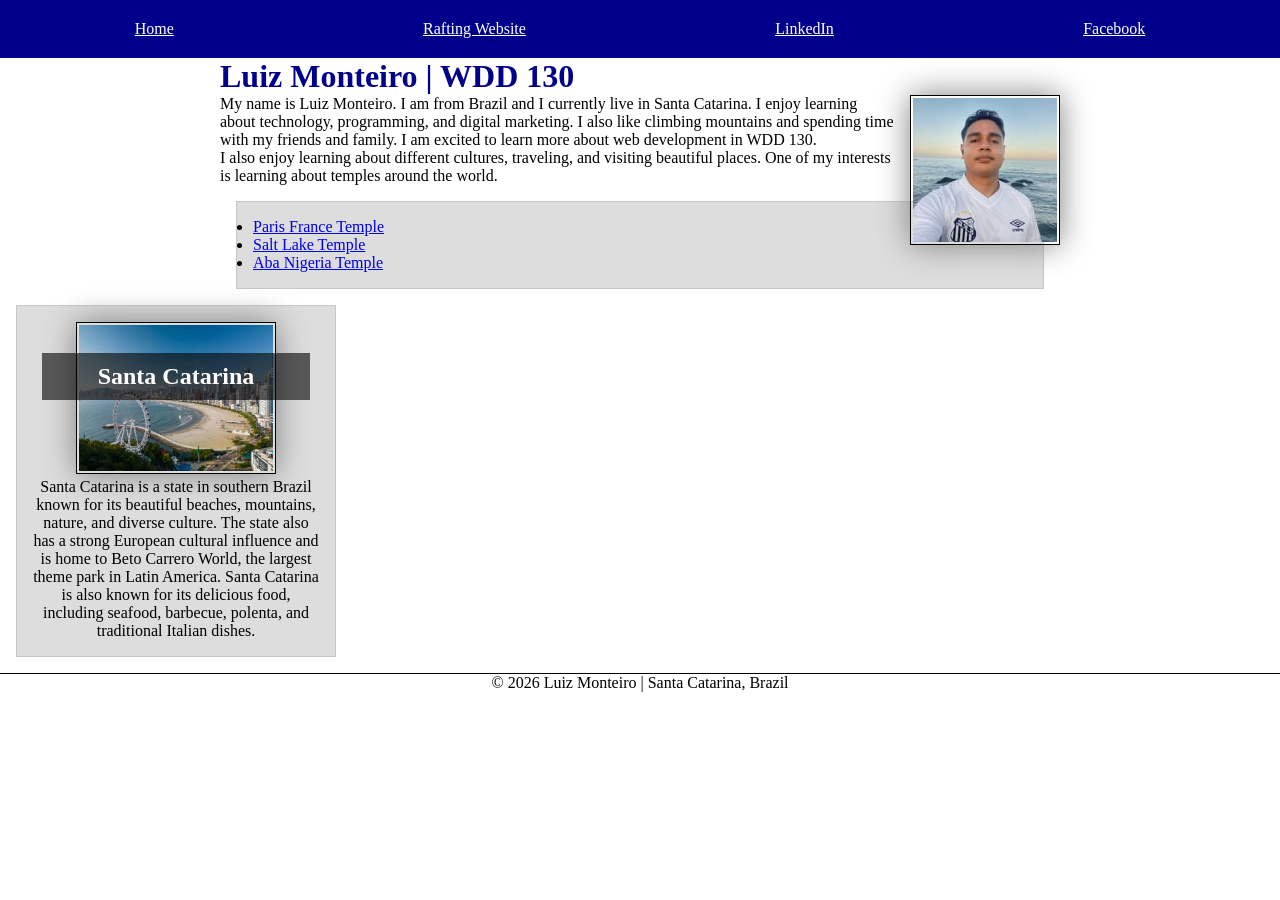
<file: index.html>
<!DOCTYPE html>
<html lang="en">

<head>
    <meta charset="UTF-8">
    <meta name="viewport" content="width=device-width, initial-scale=1.0">
    <meta name="description"
        content="Luiz Monteiro's WDD 130 home page about web development, Brazil, Santa Catarina, and favorite temples.">
    <meta name="author" content="Luiz Monteiro">
    <title>Luiz Monteiro | WDD 130</title>
    <link rel="stylesheet" href="styles/styles.css">
</head>

<body>
    <header>
        <nav>
            <a href="#">Home</a>
            <a href="wwr/">Rafting Website</a>
            <a href="https://linkedin.com" target="_blank" rel="noopener">LinkedIn</a>
            <a href="https://facebook.com" target="_blank" rel="noopener">Facebook</a>
        </nav>
    </header>

    <main>
        <h1>Luiz Monteiro | WDD 130</h1>

        <img src="images/profile.jpg" alt="Luiz Monteiro" width="200">

        <p>
            My name is Luiz Monteiro. I am from Brazil and I currently live in Santa Catarina.
            I enjoy learning about technology, programming, and digital marketing.
            I also like climbing mountains and spending time with my friends and family.
            I am excited to learn more about web development in WDD 130.
        </p>

        <p>
            I also enjoy learning about different cultures, traveling, and visiting beautiful places.
            One of my interests is learning about temples around the world.
        </p>

        <ul class="box">
            <li>
                <a href="https://www.churchofjesuschrist.org/temples/details/paris-france-temple"
                    target="_blank" rel="noopener">Paris France Temple</a>
            </li>
            <li>
                <a href="https://www.churchofjesuschrist.org/temples/details/salt-lake-temple"
                    target="_blank" rel="noopener">Salt Lake Temple</a>
            </li>
            <li>
                <a href="https://www.churchofjesuschrist.org/temples/details/aba-nigeria-temple"
                    target="_blank" rel="noopener">Aba Nigeria Temple</a>
            </li>
        </ul>
    </main>

    <aside class="box">
        <h2>Santa Catarina</h2>

        <img src="images/santa-catarina.jpg" alt="Beach in Santa Catarina" width="200">

        <p>
            Santa Catarina is a state in southern Brazil known for its beautiful
            beaches, mountains, nature, and diverse culture. The state also has a
            strong European cultural influence and is home to Beto Carrero World,
            the largest theme park in Latin America. Santa Catarina is also known
            for its delicious food, including seafood, barbecue, polenta, and
            traditional Italian dishes.
        </p>
    </aside>

    <footer>
        <p>&copy; 2026 Luiz Monteiro | Santa Catarina, Brazil</p>
    </footer>
</body>

</html>
</file>
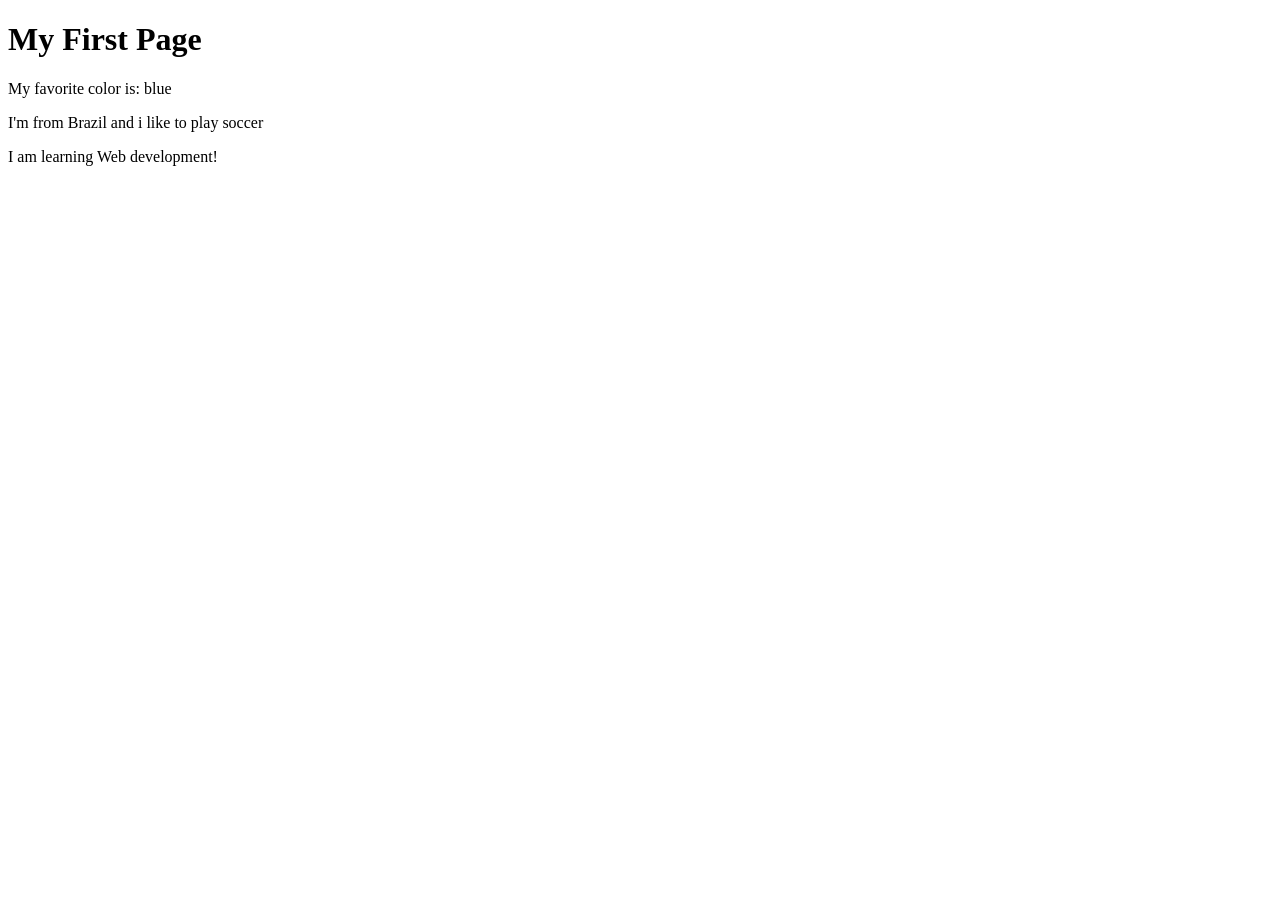
<file: week01/first-page.html>
<!DOCTYPE html>
<html lang="en">
<head>
    <meta charset="UTF-8">
    <meta name="viewport" content="width=device-width, initial-scale=1.0">
    <title>My First Page</title>
</head>
<body>
    <h1>My First Page</h1>
    <p>My favorite color is: blue </p>
    <p> I'm from Brazil and i like to play soccer</p>
    <p> I am learning Web development!</p>
</body>
</html>
</file>
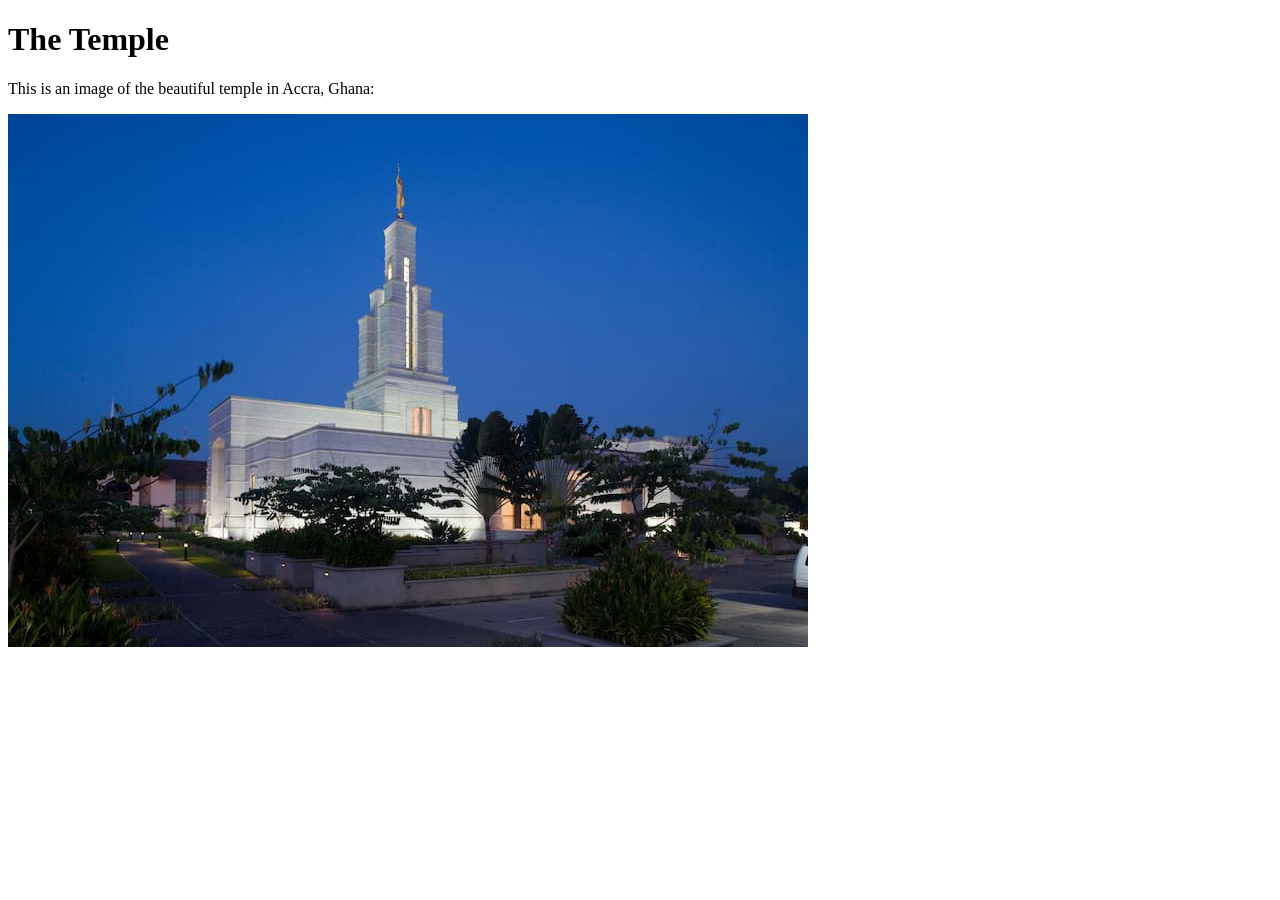
<file: week01/images-solution.html>
<!DOCTYPE html>
<html lang="en">
<head>
    <meta charset="UTF-8">
    <meta name="viewport" content="width=device-width, initial-scale=1.0">
    <title>Temple Image</title>
</head>
<body>
    <h1>The Temple</h1>
    <p>This is an image of the beautiful temple in Accra, Ghana:</p>
    <img src="images/temple-small.jpg" alt="The Accra Ghana Temple">
    
</body>
</html>
</file>
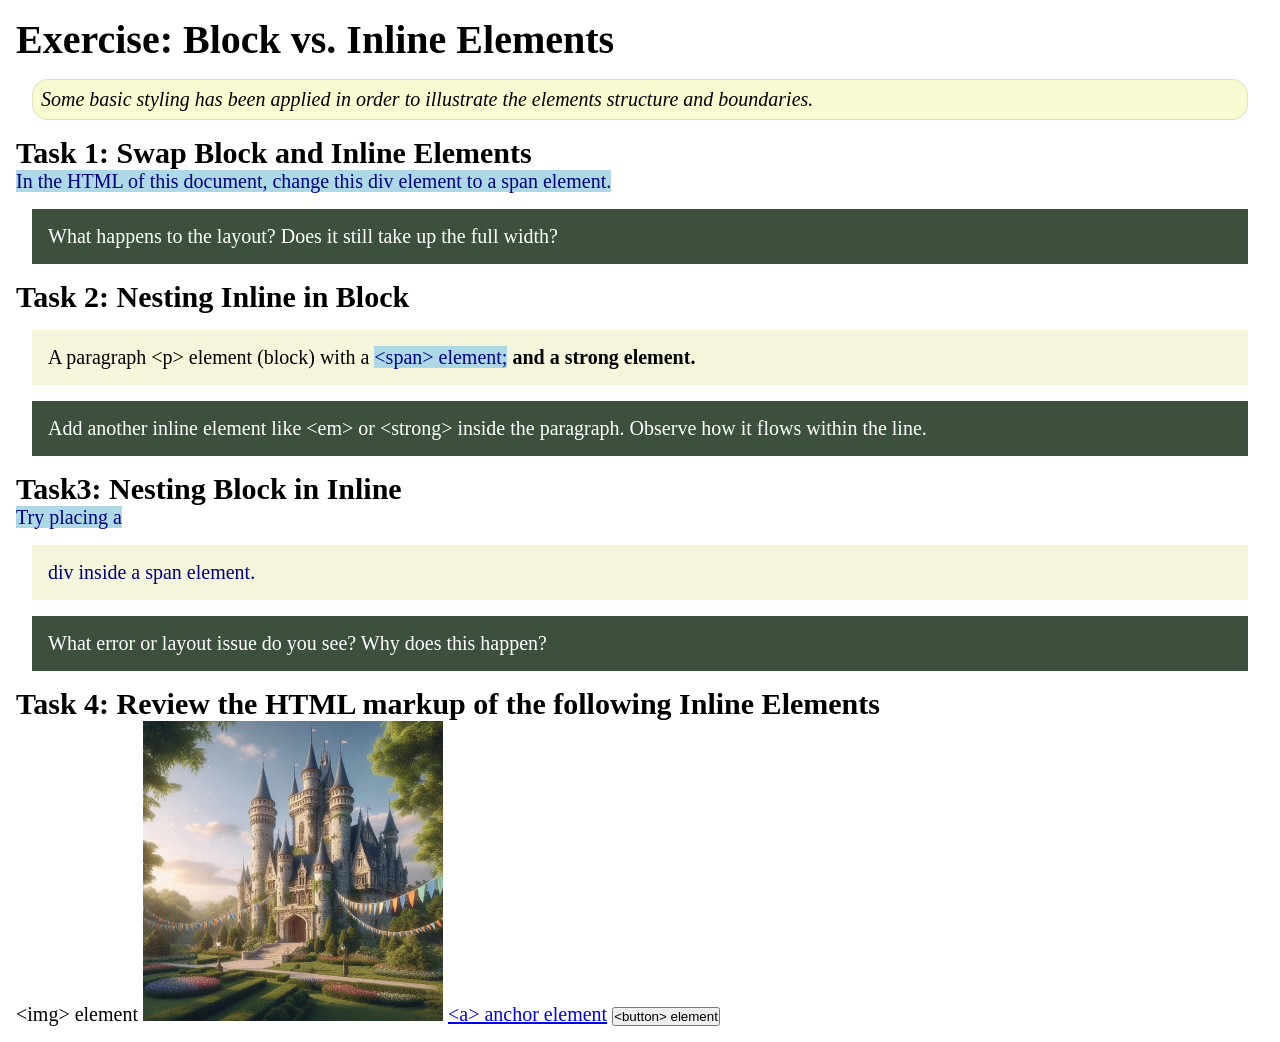
<file: week02/block-vs-inline.html>
<!DOCTYPE html>
<html lang="en">

<head>
    <meta charset="UTF-8">
    <meta name="viewport" content="width=device-width, initial-scale=1.0">
    <title>Exercise: Block vs. Inline Elements</title>
    <link rel="stylesheet" href="styles/block-vs-inline.css">
</head>

<body>
    <main>
        <h1>Exercise: Block vs. Inline Elements</h1>
        <p class="note">Some basic styling has been applied in order to illustrate the elements structure and
            boundaries.</p>

        <h2>Task 1: Swap Block and Inline Elements</h2>
        <span>In the HTML of this document, change this div element to a span element.</span>

        <p class="question">What happens to the layout? Does it still take up the full width?</p>

        <h2>Task 2: Nesting Inline in Block</h2>
        <p>A paragraph &lt;p&gt; element (block) with a <span>&lt;span&gt; element;</span> <strong>and a strong element.</strong></p>

        <p class="question">Add another inline element like &lt;em&gt; or &lt;strong&gt; inside the paragraph. Observe
            how it flows within the line.</p>

        <h2>Task3: Nesting Block in Inline</h2>
        <span>Try placing a <div>div inside a span element.</div></span>

        <p class="question">What error or layout issue do you see? Why does this happen?</p>

        <h2>Task 4: Review the HTML markup of the following Inline Elements</h2>
        &lt;img&gt; element
        <img src="images/castle.webp" alt="placeholder image (images are inline)" width="300" height="300">
        <a href="https://churchofjesuschrist.org">&lt;a&gt; anchor element</a>
        <button type="button">&lt;button&gt; element</button>
    </main>
</body>

</html>
</file>
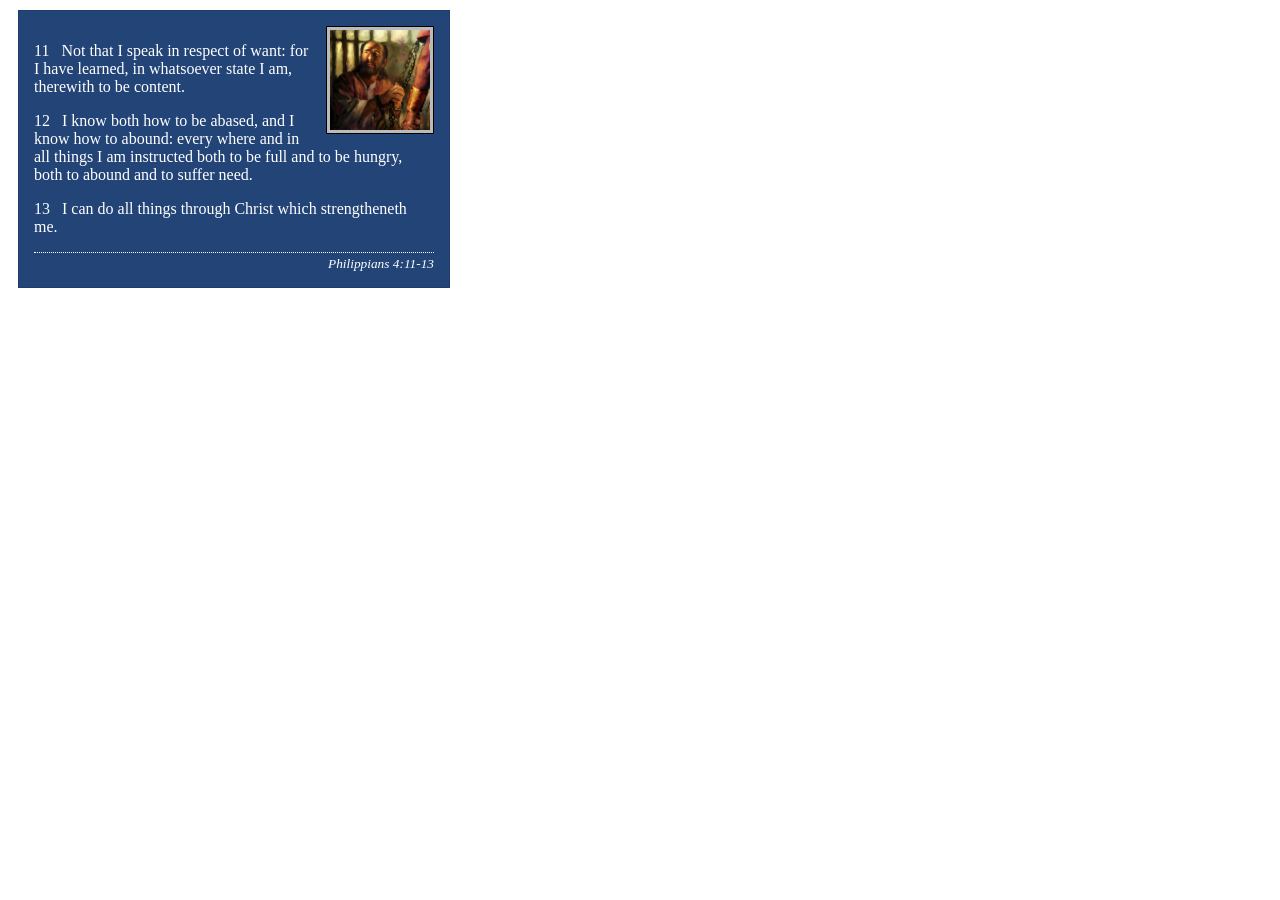
<file: week02/box-model-solution.html>
<!DOCTYPE html>
<html lang="en">
<head>
    <meta charset="UTF-8">
    <meta name="viewport" content="width=device-width, initial-scale=1.0">
    <title>Box Model Activity</title>
    <link rel="stylesheet" href="styles/box-model-solution.css">
</head>
<body>
    <main>
        <div class="callout">
            <img src="images/apostle-paul-imprisoned.webp" alt="Paul the Apostle - Imprisoned in Rome" width="200" height="200">
            <blockquote>
                <p>11 &nbsp; Not that I speak in respect of want: for I have learned, in whatsoever state I am, therewith to be content.</p>
                <p>12 &nbsp; I know both how to be abased, and I know how to abound: every where and in all things I am instructed both to be full and to be hungry, both to abound and to suffer need.</p>
                <p>13 &nbsp; I can do all things through Christ which strengtheneth me.</p>
            </blockquote>
            <cite>Philippians 4:11-13</cite>
        </div>
    </main>
</body>
</html>
</file>
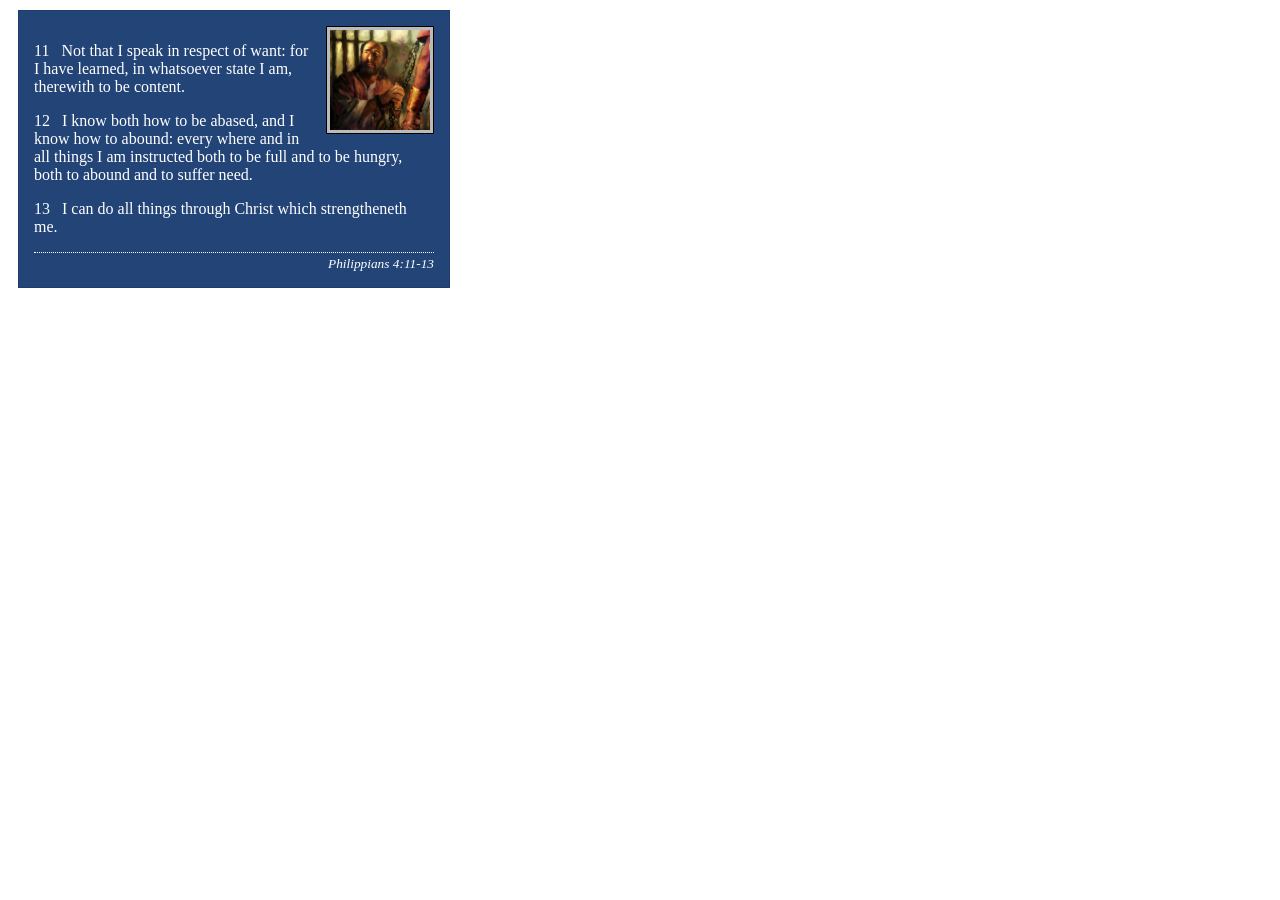
<file: week02/box-model.html>
<!DOCTYPE html>
<html lang="en">
<head>
    <meta charset="UTF-8">
    <meta name="viewport" content="width=device-width, initial-scale=1.0">
    <title>Box Model Activity</title>
    <link rel="stylesheet" href="styles/box-model.css">
</head>

<body>
    <main>
        <div class="callout">
            <img src="images/apostle-paul-imprisoned.webp" alt="Paul the Apostle - Imprisoned in Rome" width="200" height="200">

            <blockquote>
                <p>11 &nbsp; Not that I speak in respect of want: for I have learned, in whatsoever state I am, therewith to be content.</p>
                <p>12 &nbsp; I know both how to be abased, and I know how to abound: every where and in all things I am instructed both to be full and to be hungry, both to abound and to suffer need.</p>
                <p>13 &nbsp; I can do all things through Christ which strengtheneth me.</p>
            </blockquote>

            <cite>Philippians 4:11-13</cite>
        </div>
    </main>
</body>
</html>
</file>
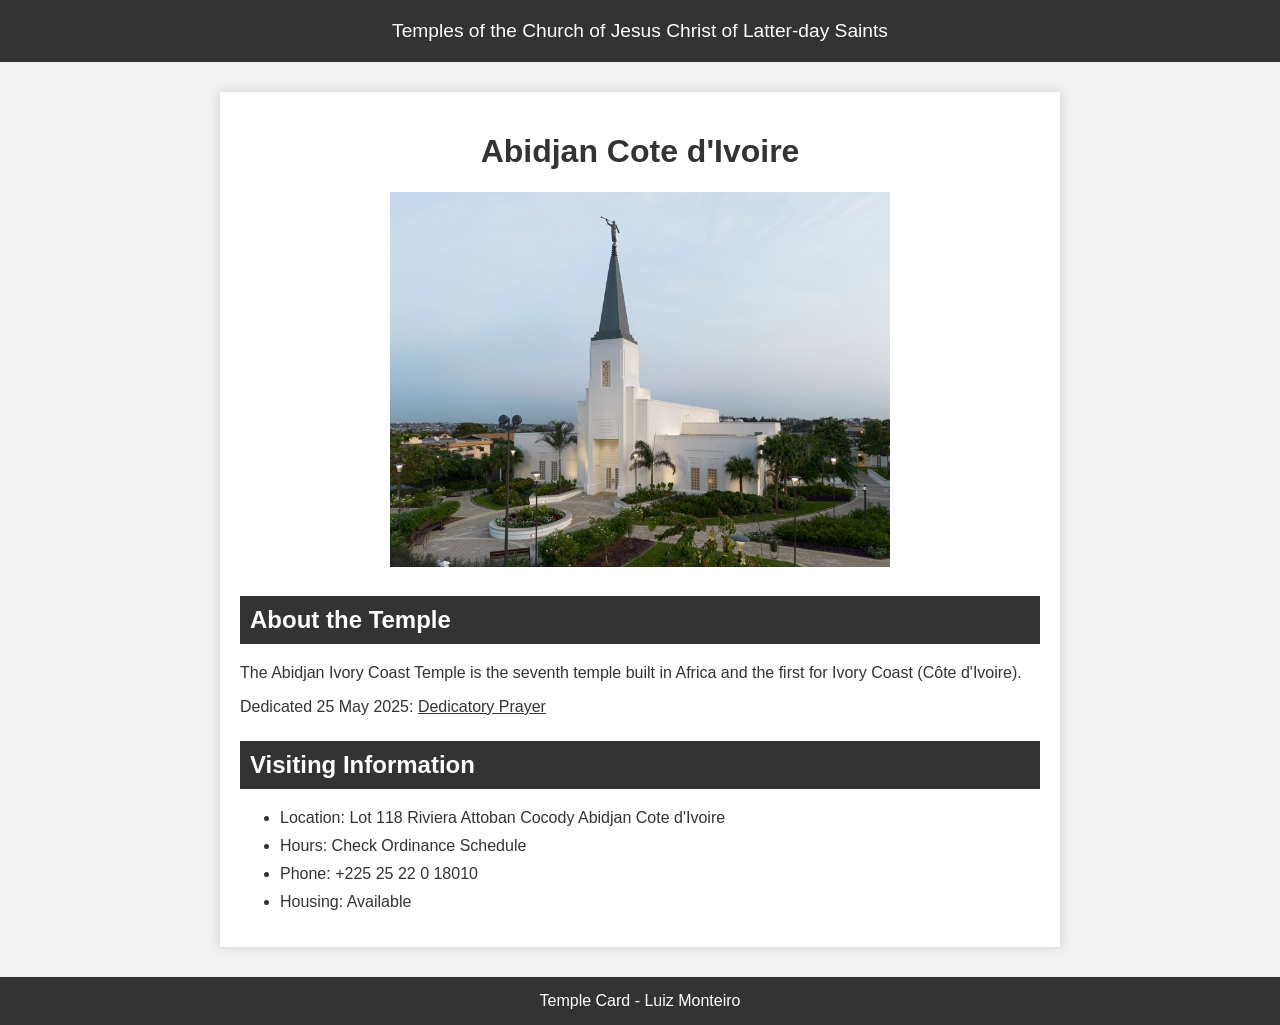
<file: week02/temple.html>
<!DOCTYPE html>
<html lang="en">

<head>
    <meta charset="UTF-8">
    <meta name="viewport" content="width=device-width, initial-scale=1.0">
    <title>Temple Card - Abidjan Cote d'Ivoire</title>
    <link rel="stylesheet" href="styles/temple.css">
</head>

<body>
    <header>
        <p>Temples of the Church of Jesus Christ of Latter-day Saints</p>
    </header>
    <main>
        <h1>Abidjan Cote d'Ivoire</h1>
        <picture>
            <img src="images/abidjan-ivory-coast.jpeg" alt="Abidjan Cote d'Ivoire Temple">
        </picture>
        <section>
            <h2>About the Temple</h2>
            <p>The Abidjan Ivory Coast Temple is the seventh temple built in Africa and the first for Ivory Coast (Côte
                d'Ivoire).</p>
            <p>Dedicated 25 May 2025: <a
                    href="https://www.churchofjesuschrist.org/temples/dedicatory-prayer/abidjan-ivory-coast-temple/2025-05-25?lang=eng"
                    target="_blank" rel="noopener noreferrer">Dedicatory Prayer</a></p>
        </section>
        <section>
            <h2>Visiting Information</h2>
            <ul>
                <li>Location: Lot 118 Riviera Attoban Cocody Abidjan Cote d'Ivoire</li>
                <li>Hours: Check Ordinance Schedule</li>
                <li>Phone: +225 25 22 0 18010</li>
                <li>Housing: Available</li>
            </ul>
        </section>
    </main>
    <footer>
        <p>Temple Card - Luiz Monteiro</p>
    </footer>
</body>

</html>
</file>
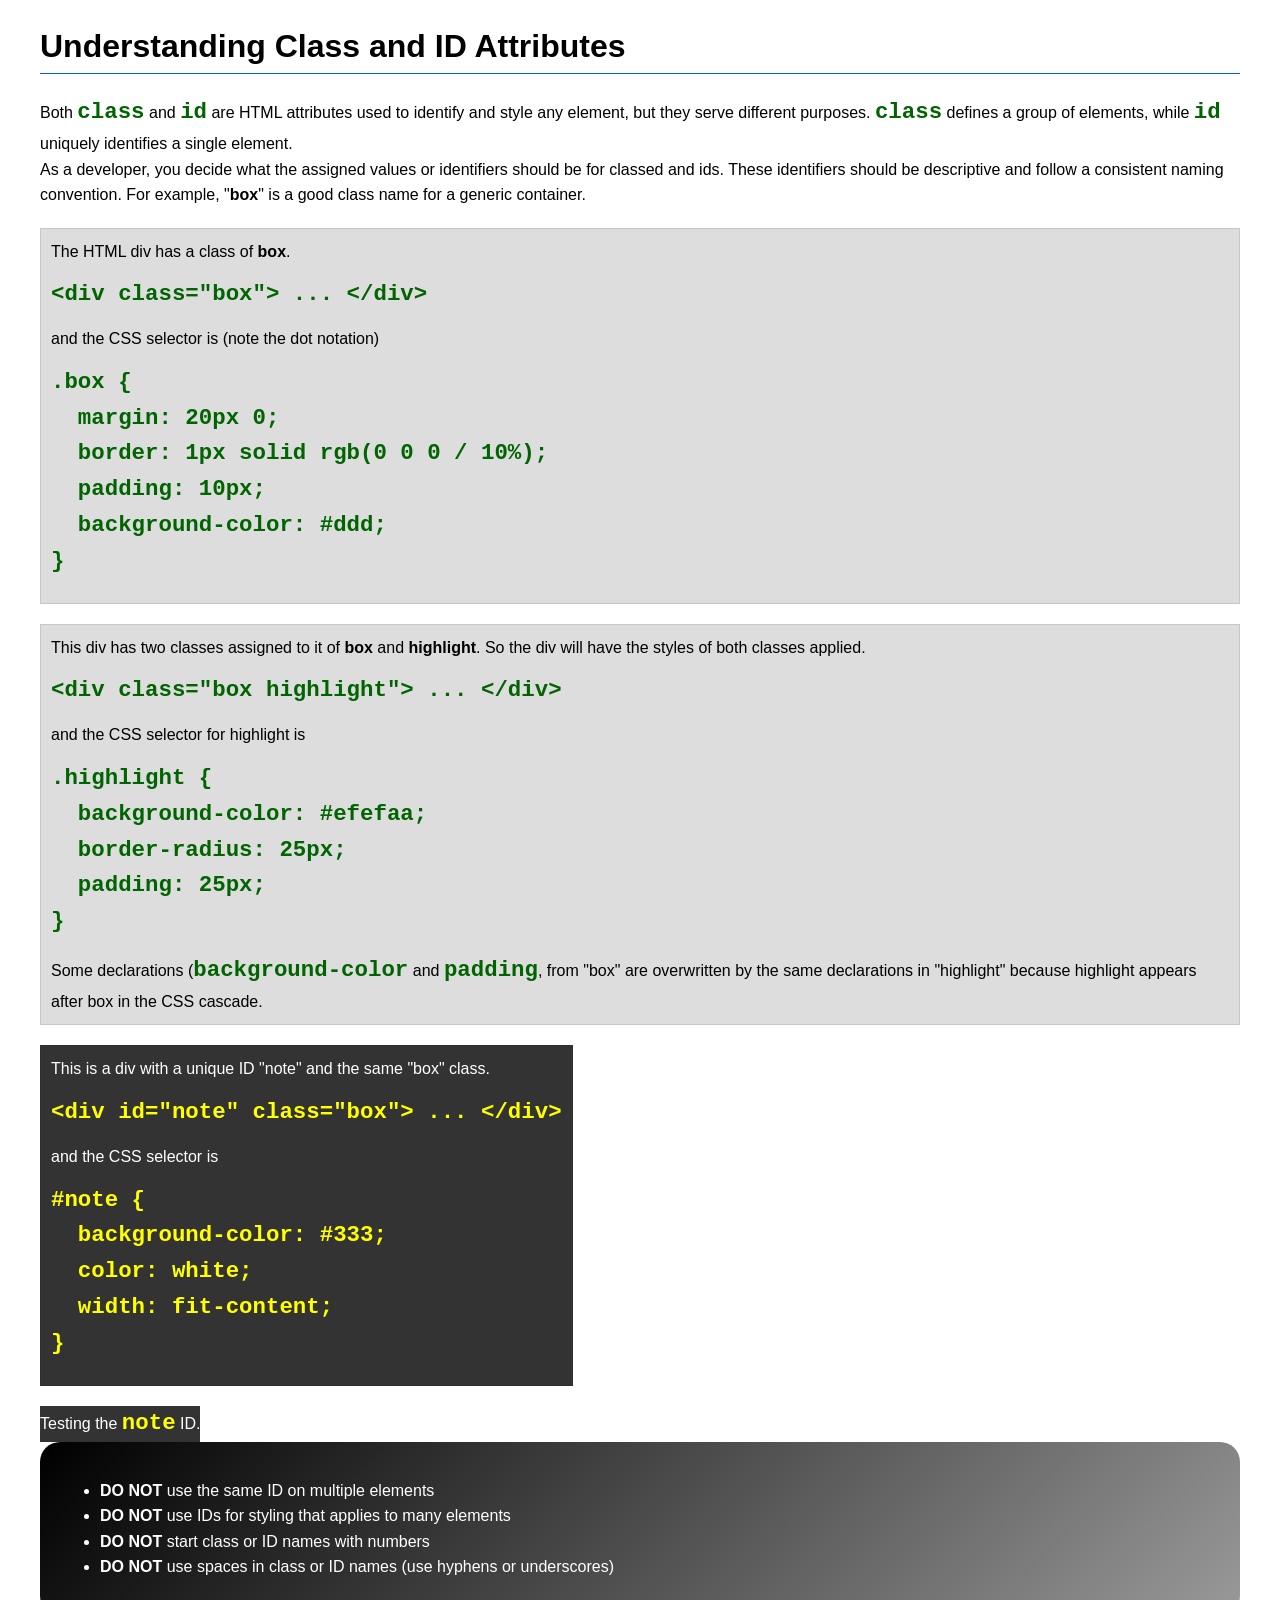
<file: week03/class-and-id.html>
<!DOCTYPE html>
<html lang="en">

<head>
    <meta charset="UTF-8">
    <meta name="viewport" content="width=device-width, initial-scale=1.0">
    <title>Class vs ID Attributes</title>
    <link rel="stylesheet" href="styles/class-and-id.css">
</head>

<body>
    <h1>Understanding Class and ID Attributes</h1>

    <p>Both <code>class</code> and <code>id</code> are HTML attributes used to identify and style any element, but they
        serve different purposes. <code>class</code> defines a group of elements, while <code>id</code> uniquely
        identifies a single element.</p>

    <p>As a developer, you decide what the assigned values or identifiers should be for classed and ids. These
        identifiers should be descriptive and follow a consistent naming convention. For example, "<strong>box</strong>"
        is a good class name for a generic container.</p>

    <div class="box">
        <p>The HTML div has a class of <strong>box</strong>.</p>

        <pre><code class="html">&lt;div class="box"&gt; ... &lt;/div&gt;</code></pre>

        and the CSS selector is (note the dot notation)

        <pre><code class="css">.box {
  margin: 20px 0;
  border: 1px solid rgb(0 0 0 / 10%);
  padding: 10px;
  background-color: #ddd; 
}</code></pre>
    </div>

    <!-- Task 4: Removed the highlight class -->
    <div class="box">
        <p>This div has two classes assigned to it of <strong>box</strong> and <strong>highlight</strong>. So the div
            will have the styles of both classes applied.</p>

        <pre><code class="html">&lt;div class="box highlight"&gt; ... &lt;/div&gt;</code></pre>

        and the CSS selector for highlight is

        <pre><code class="css">.highlight {
  background-color: #efefaa;
  border-radius: 25px;
  padding: 25px;
}</code></pre>

        <p>Some declarations (<code>background-color</code> and <code>padding</code>, from "box" are overwritten by the
            same declarations in "highlight" because highlight appears after box in the CSS cascade.</p>
    </div>

    <div id="note" class="box">
        <p>This is a div with a unique ID "note" and the same "box" class.</p>

        <pre><code class="html">&lt;div id="note" class="box"&gt; ... &lt;/div&gt;</code></pre>

        and the CSS selector is

        <pre><code class="css">#note {
  background-color: #333;
  color: white;
  width: fit-content;
}</code></pre>
    </div>

    <!-- Task 5: Testing a duplicate ID -->
    <div id="note">
        <p>Testing the <code>note</code> ID.</p>
    </div>

    <section id="best-practice">
        <ul>
            <li><strong>DO NOT</strong> use the same ID on multiple elements</li>
            <li><strong>DO NOT</strong> use IDs for styling that applies to many elements</li>
            <li><strong>DO NOT</strong> start class or ID names with numbers</li>
            <li><strong>DO NOT</strong> use spaces in class or ID names (use hyphens or underscores)</li>
        </ul>
    </section>

</body>

</html>
</file>
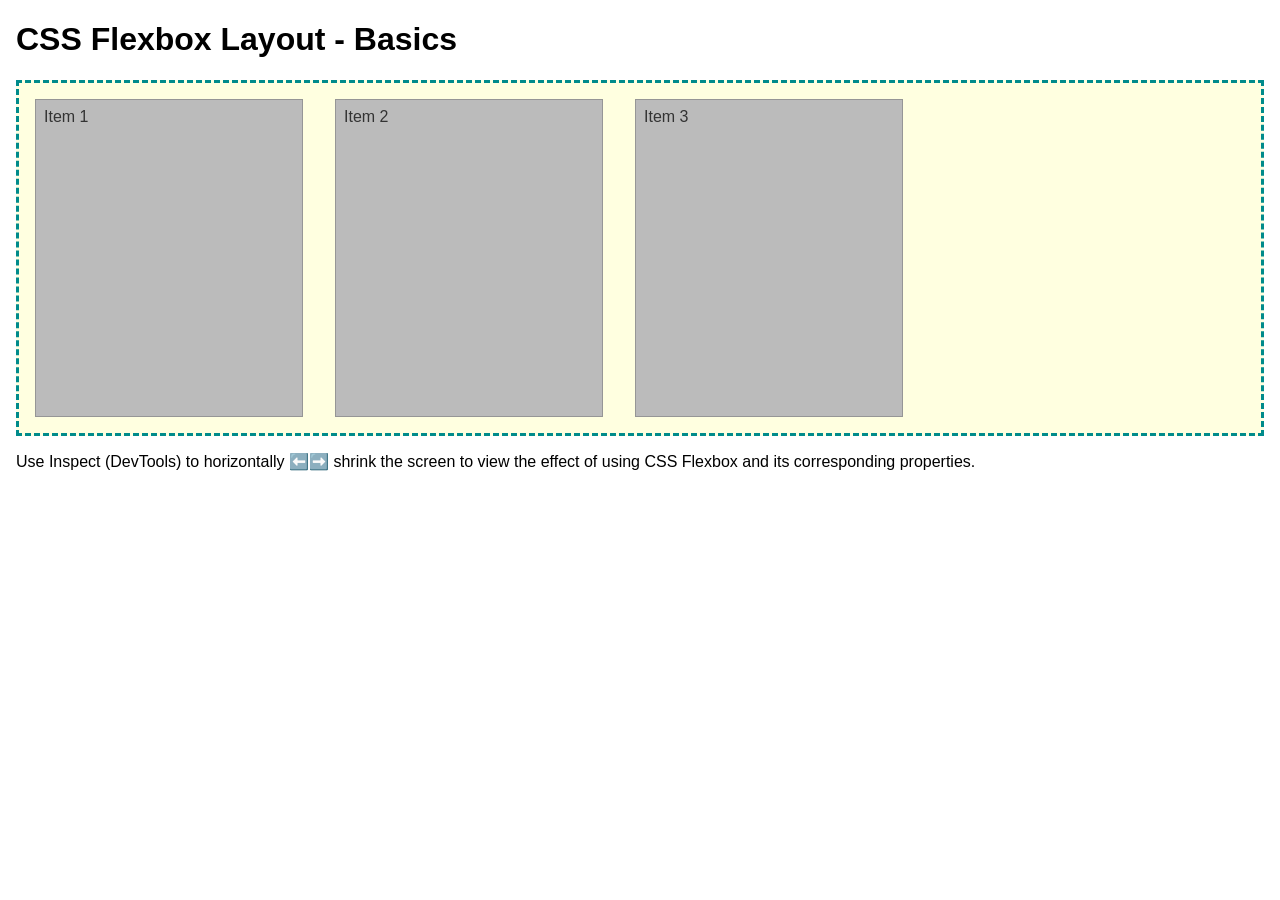
<file: week04/flexbox-layout.html>
<!DOCTYPE html>
<html lang="en">
<head>
    <meta charset="UTF-8">
    <meta name="viewport" content="width=device-width, initial-scale=1.0">
    <title>CSS Flexbox Layout - Basics</title>
    <link rel="stylesheet" href="styles/flexbox.css">
</head>
<body>
    <main>
        <h1>CSS Flexbox Layout - Basics</h1>
        <div class="flex-container">
            <div class="flex-item item1">Item 1</div>
            <div class="flex-item item2">Item 2</div>
            <div class="flex-item item3">Item 3</div>
        </div>
        <p>Use Inspect (DevTools) to horizontally ⬅️➡️ shrink the screen to view the effect of using CSS Flexbox and its corresponding properties.</p>
    </main>
</body>
</html>
</file>
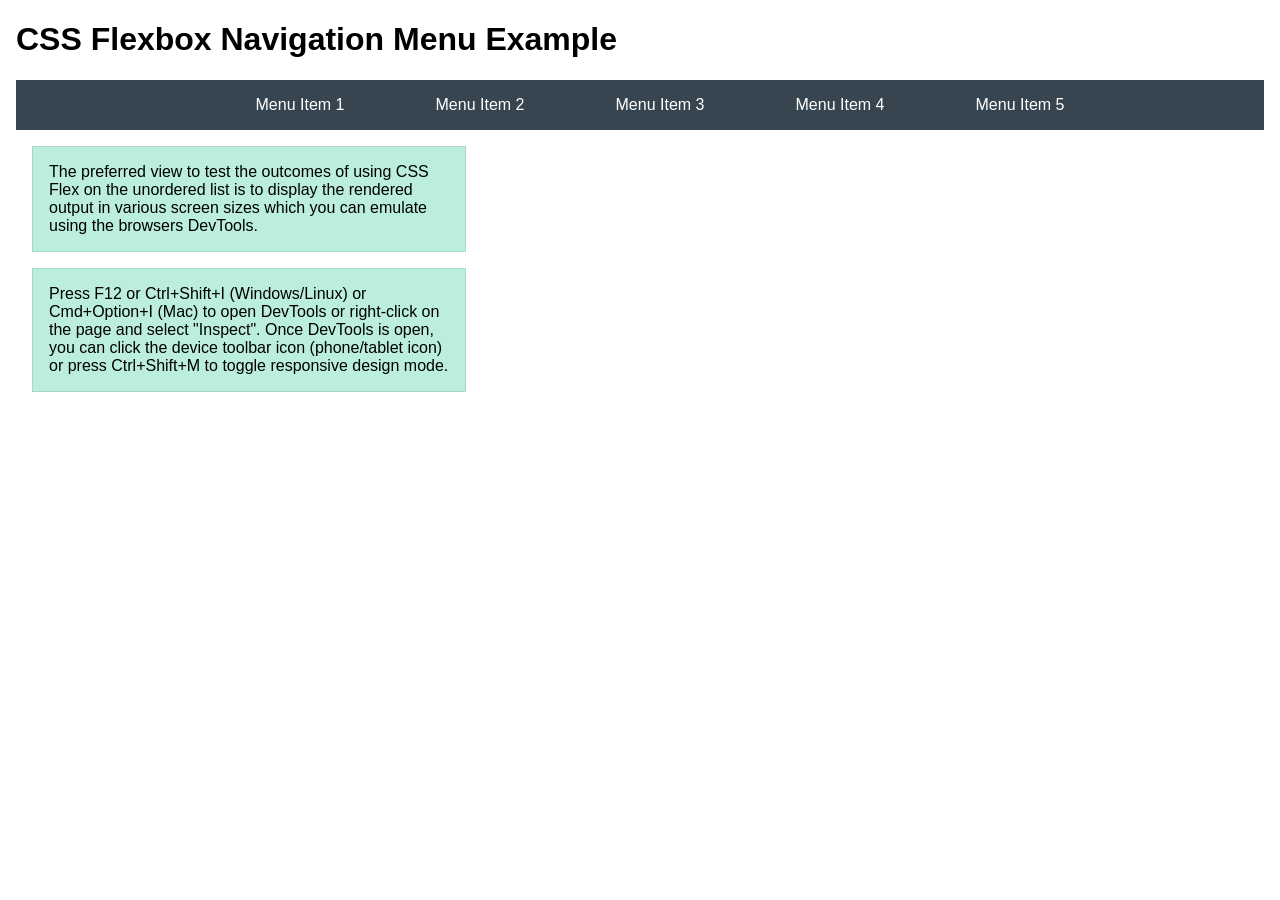
<file: week04/flexbox-menu.html>
<!DOCTYPE html>
<html lang="en">
<head>
    <meta charset="UTF-8">
    <meta name="viewport" content="width=device-width, initial-scale=1.0">
    <title>CSS Flexbox - Navigation Menu</title>
    <link rel="stylesheet" href="styles/flexbox-menu.css">
</head>
<body>
    <main>
        <h1>CSS Flexbox Navigation Menu Example</h1>
        <nav>
            <ul>
                <li><a href="#">Menu Item 1</a></li>
                <li><a href="#">Menu Item 2</a></li>
                <li><a href="#">Menu Item 3</a></li>
                <li><a href="#">Menu Item 4</a></li>
                <li><a href="#">Menu Item 5</a></li>
            </ul>
        </nav>
        <p>The preferred view to test the outcomes of using CSS Flex on the unordered list is to display the rendered output in various screen sizes which you can emulate using the browsers DevTools.</p>

        <p>Press F12 or Ctrl+Shift+I (Windows/Linux) or Cmd+Option+I (Mac) to open DevTools or right-click on the page and select "Inspect". Once DevTools is open, you can click the device toolbar icon (phone/tablet icon) or press Ctrl+Shift+M to toggle responsive design mode.</p>

                      
        
    </main>
</body>
</html>
</file>
<file: styles/styles.css>
:root {
    --primary-color: darkblue;
    --border-color: #000;
    --shadow-color: gray;
}

* {
    margin: 0;
    padding: 0;
    box-sizing: border-box;
}

nav {
    background-color: var(--primary-color);
    padding: 10px;
    display: flex;
    justify-content: space-around;
}

nav a {
    color: white;
    display: block;
    padding: 10px;
}

h1 {
    color: var(--primary-color);
}

img {
    width: 150px;
    height: auto;
    border: 1px solid var(--border-color);
    padding: 2px;
    box-shadow: 0 0 30px var(--shadow-color);
}

p {
    padding: 0;
}

main {
    max-width: 840px;
    margin: 0 auto;
}

main img {
    width: 150px;
    height: auto;
    border: 1px solid var(--border-color);
    padding: 2px;
    box-shadow: 0 0 30px var(--shadow-color);
    float: right;
    margin: 0 0 15px 15px;
}

aside {
    position: relative;
    width: 20rem;
    margin: 1rem;
    border: 1px solid var(--border-color);
    padding: 1rem;
    background-color: #ddd;
    color: #000;
    text-align: center;
}

aside img {
    width: 200px;
    height: auto;
}

aside h2 {
    position: absolute;
    top: 47px;
    left: 25px;
    right: 25px;
    background-color: rgb(0 0 0 / 60%);
    color: white;
    padding: 10px;
}

footer {
    margin-top: 15px;
    border-top: 1px solid var(--border-color);
    text-align: center;
}

/* Class Selectors */

.box {
    margin: 1rem;
    border: 1px solid rgb(0 0 0 / 10%);
    padding: 1rem;
    background-color: #ddd;
    color: #000;
}
</file>
<file: week02/styles/block-vs-inline.css>
* {
    margin: 0;
    padding: 0;
}

body {
    font-size: 20px;
    margin: 1rem;
}

p,
div {
    background-color: beige;
    margin: 1rem;
    padding: 1rem;
}

span {
    color: navy;
    background-color: lightblue;
}

code {
    margin: 0;
    padding: 0;
    color: green;
    font-size: 1.2rem;
}

.note {
    font-style: italic;
    background-color: lightgoldenrodyellow;
    border-radius: 1rem;
    border: 1px solid rgb(0 0 0 / 10%);
    margin: 1rem;
    padding: .5rem;
}

.question {
    background-color: #3d503d;
    color: #fff;
}
</file>
<file: week02/styles/box-model-solution.css>
.callout {
    max-width: 400px;
    margin: 10px;
    border: 1px solid rgba(0, 0, 0, .1);
    padding: 15px;
    background-color: #247;
    color: #fff;
}

.callout img {
    float: right;
    margin: 0 0 10px 15px;
    border: 1px solid #000;
    padding: 3px;
    background-color: #bbb;
    width: 100px;
    height: auto;

}

blockquote {
    margin: 0;
}

cite {
    display: block;
    border-top: 1px dotted #fff;
    padding-top: 3px;
    text-align: right;
    font-size: smaller;
}
</file>
<file: week02/styles/box-model.css>
.callout {
    max-width: 400px;
    margin: 10px;
    border: 1px solid rgba(0, 0, 0, .1);
    padding: 15px;
    background-color: #247;
    color: #fff;
}

.callout img {
    float: right;
    margin: 0 0 10px 15px;
    border: 1px solid #000;
    padding: 3px;
    background-color: #bbb;
    width: 100px;
    height: auto;
}

blockquote {
    margin: 0;
}

cite {
    display: block;
    border-top: 1px dotted #fff;
    padding-top: 3px;
    text-align: right;
    font-size: smaller;
}
</file>
<file: week02/styles/temple.css>
body {
    font-family: Arial, sans-serif;
    background-color: #f2f2f2;
    color: #333;
    margin: 0;
}

header {
    background-color: #333;
    color: white;
    text-align: center;
    padding: 20px;
}

header p {
    margin: 0;
    font-size: 1.2rem;
}

main {
    max-width: 800px;
    margin: 30px auto;
    background-color: white;
    padding: 20px;
    box-shadow: 0 0 10px #ccc;
}

h1 {
    text-align: center;
    color: #333;
}

picture {
    display: block;
    text-align: center;
}

picture img {
    width: 100%;
    max-width: 500px;
    height: auto;
}

section {
    margin-top: 25px;
}

h2 {
    background-color: #333;
    color: white;
    padding: 10px;
}

li {
    margin-bottom: 10px;
}

a {
    color: #333;
}

footer {
    background-color: #333;
    color: white;
    text-align: center;
    padding: 15px;
    margin-top: 30px;
}

footer p {
    margin: 0;
}
</file>
<file: week03/styles/class-and-id.css>
body {
    font-family: Arial, sans-serif;
    line-height: 1.6;
    margin: 0;
    padding: 0 40px;
}

h1 {
    border-bottom: 1px solid rgb(0 110 182);
    padding-bottom: 0;
}



p {
    margin: 0;
}

code {
    color: darkgreen;
    font-weight: 700;
    font-size: 1.4rem;
}

/* Class examples - can be reused */

.box {
    margin: 20px 0;
    border: 1px solid rgb(0 0 0 / 10%);
    padding: 10px;
    background-color: #ddd; /* this is shorthand for #dddddd */
}

.highlight {
    background-color: #efefaa;
    border-radius: 25px;
    padding: 25px;
}

/* ID examples - should be unique */

#note {
    background-color: #333;
    color: white;
    width: fit-content;
}

#note code {
    color: yellow;
}

#best-practice {
    background: linear-gradient(135deg, #000 0%, #999 100%);
    color: white;
    border-radius: 20px;
    padding: 20px
}
</file>
<file: week04/styles/flexbox.css>
body {
    font-family: Helvetica, Arial, sans-serif;
    margin: 1rem;
}

.flex-container {
    border: 3px dashed darkcyan;
    background-color: lightyellow;
    display: flex;
    flex-wrap: wrap;
}

.flex-item {
    width: 250px;
    margin: 1rem;
    border: 1px solid rgb(0 0 0 / 20%);
    padding: 0.5rem;
    background-color: #bbb;
    color: #333;
}

.item1 {
    min-height: 100px;
}

.item2 {
    min-height: 200px;
}

.item3 {
    min-height: 300px;
}
</file>
<file: week04/styles/flexbox-menu.css>
body {
    font-family: Helvetica, Arial, sans-serif;
    margin: 1rem;
}

nav {
    background-color: #36454f;
}

nav ul {
    list-style-type: none;
    display: flex;
    flex-wrap: wrap;
    max-width: 900px;
    margin: 0 auto;
    justify-content: space-around;
    align-items: center;
}

nav a {
    display: block;
    color: #fff;
    text-align: center;
    padding: 1rem;
    text-decoration: none;
}

p {
    margin: 1rem;
    border: 1px solid rgb(0 0 0 / 10%);
    padding: 1rem;
    background-color: #bed;
    max-width: 400px;
}

#devtools-btn {
    background-color: #36454f;
    color: white;
    border: none;
    padding: 12px 24px;
    margin: 1rem;
    font-size: 16px;
    font-family: Helvetica, Arial, sans-serif;
    border-radius: 4px;
    cursor: pointer;
    transition: background-color 0.3s ease;
}

#devtools-btn:hover {
    background-color: #4a5a6a;
}

#devtools-btn:active {
    background-color: #2a3a4a;
}
</file>
